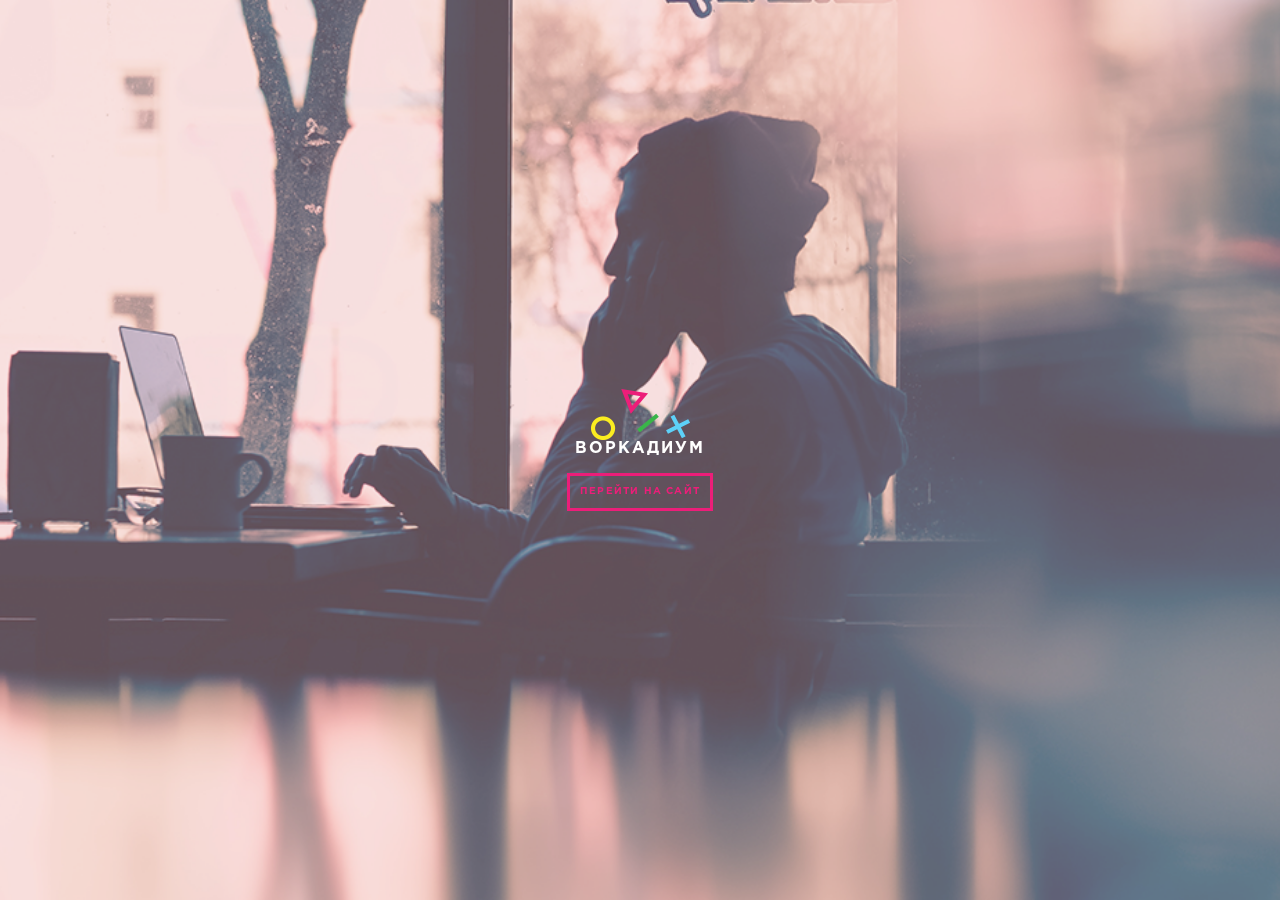
<file: index.html>
<!DOCTYPE html>
<html lang="en">

<head>
  <meta charset="utf-8">
  <meta name="description" content="Интро">
  <meta name="viewport" content="width=1100, initial-scale=1.0">
  <link href="style.css" rel="stylesheet">
  <title>Intro</title>
</head>

<body>
  <div class="wrapper wrapper-fixed">
    <div class="wrapper__content">
      <div class="intro">
        <div class="intro__main">
          <div class="intro__animation">
            <img src="images/logo-fig.png" class="intro__logo" alt="Лого">
            <p class="intro__text">Воркадиум</p>
            <a href="main.html" class="intro__link">
              Перейти на сайт
            </a>
          </div>
        </div>
      </div>
    </div>
  </div>
</body>

</html>
</file>
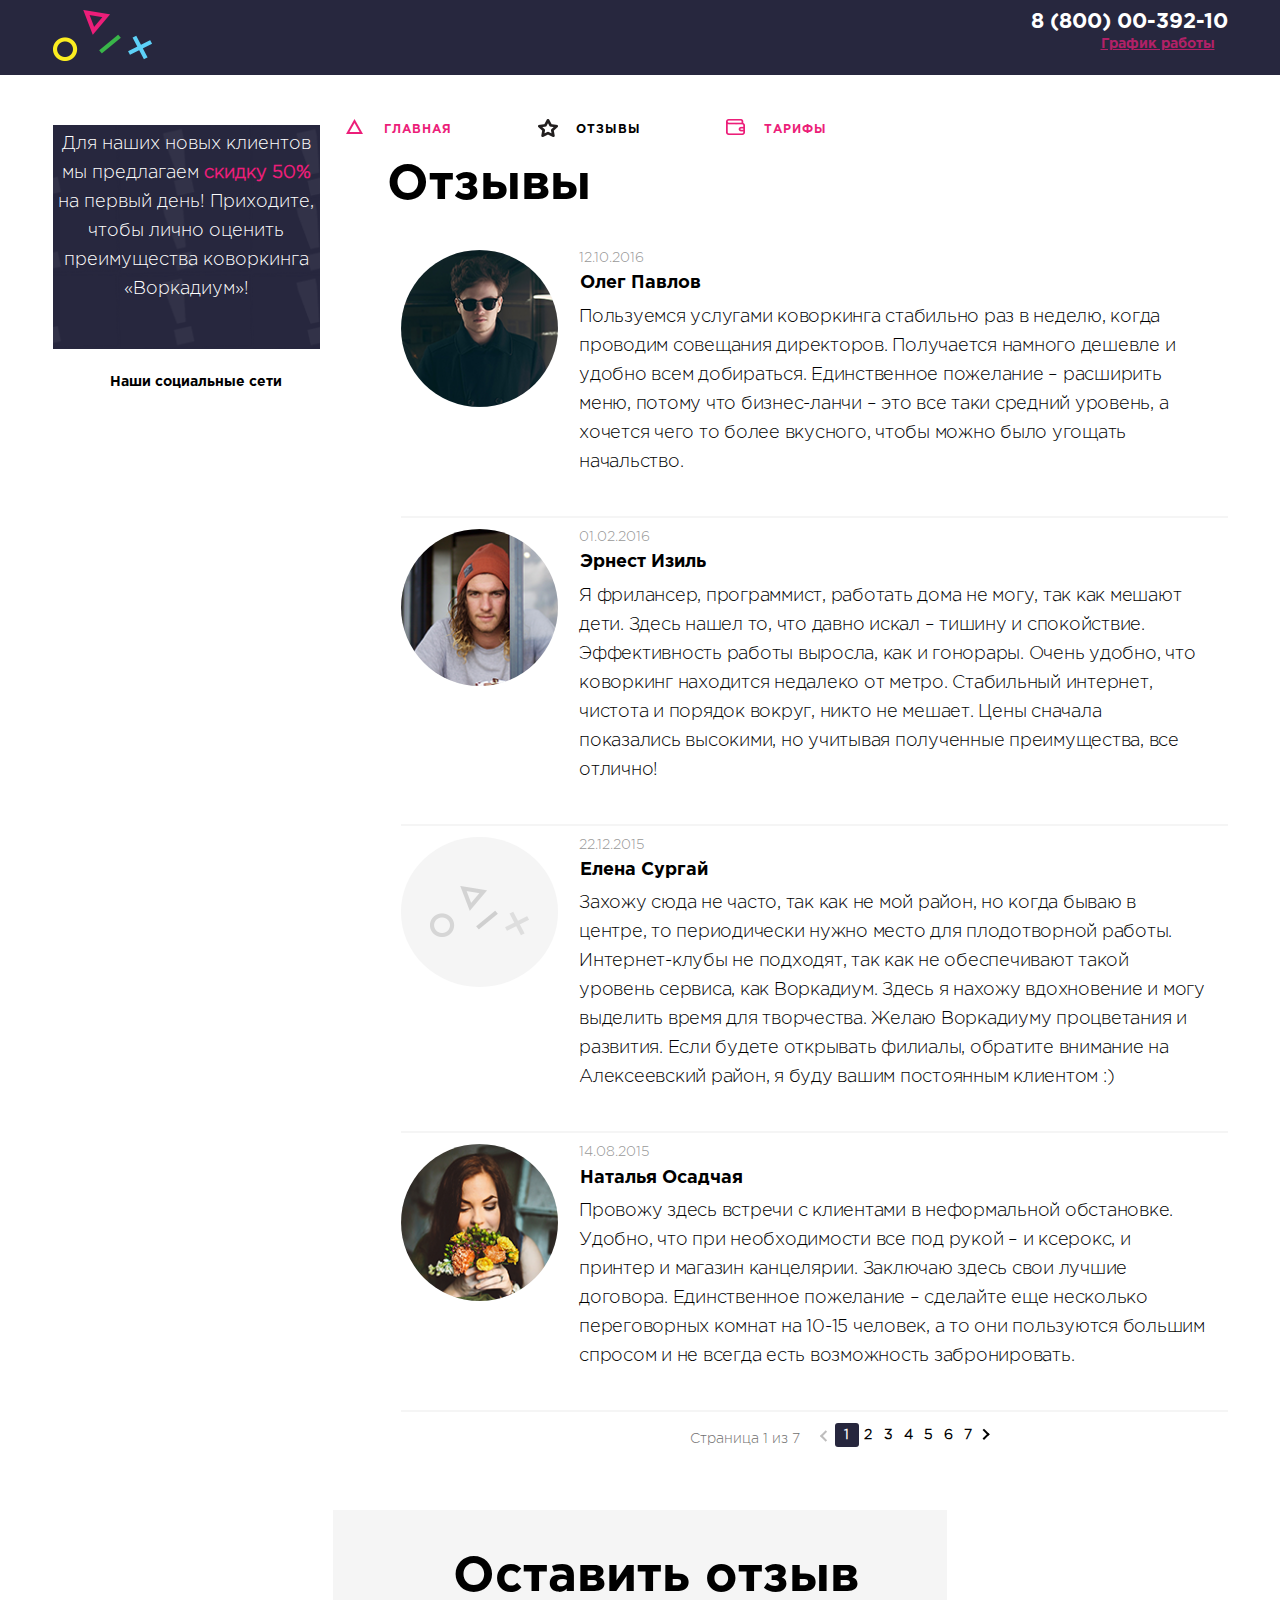
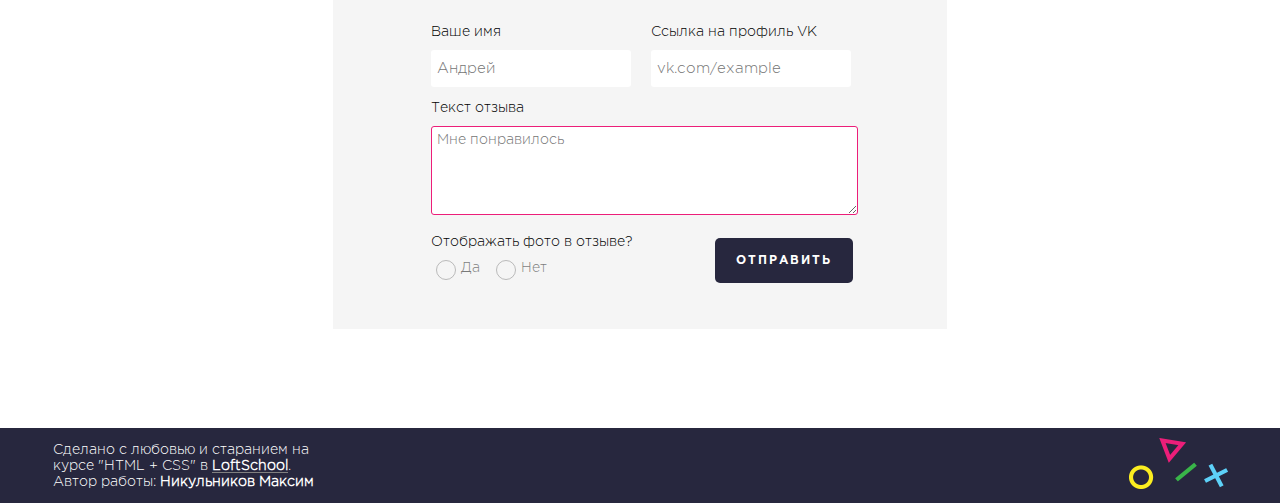
<file: comments.html>
<!DOCTYPE html>
<html lang="ru">

<head>
  <meta charset="utf-8">
  <meta name="description" content="Комментарии">
  <meta name="viewport" content="width=1100, initial-scale=1.0">
  <link href="style.css" rel="stylesheet">
  <link rel="shortcut icon" href="images/favicon.ico" type="image/x-icon">
  <title>Coworking - Comments</title>
</head>

<body>
  <div class="wrapper">
    <div class="wrapper__content">
      <header class="header header--movedown">
        <div class="container container--flex">
          <a href="main.html" class="logo header__logo">
            <img src="images/logo-fig.png" class="logo__img" alt="Лого">
          </a>
          <address class="contacts">
            <a href="tel:+88000039210" class="contacts__tel">8 (800) 00-392-10</a>
            <div class="contacts__dropdown">
              <a class="contacts__link">График работы</a>
              <div class="contacts__menu">
                <ul class="contacts__list">
                  <div class="triangle"></div>
                  <li class="contacts__item contacts__item--pink">пн-вс: 09:00-20:00</li>
                  <li class="contacts__item">обед: 14:00-14:30</li>
                </ul>
              </div>
            </div>
          </address>
        </div>
      </header>
      <div class="maincontent">
        <div class="container container--flex">
          <aside class="sidebar">
            <div class="sale">
                    <div class="sale__banner">
                      Для наших новых клиентов мы предлагаем <span class="sale__banner-decription-price">скидку 50%</span> на
                      первый день! Приходите, чтобы лично оценить
                      преимущества коворкинга «Воркадиум»!
                    </div>
            </div>
            <div class="socials">
              <h5 class="socials__text">Наши социальные сети</h5>
              <ul class="socials__list">
                <li class="socials__item">
                  <a href="#" class="socials__link socials__link--vk">   
                  </a>
                </li>
                <li class="socials__item">
                  <a href="#" class="socials__link socials__link--fb">        
                  </a>
                </li>
                <li class="socials__item">
                  <a href="#" class="socials__link socials__link--ggl">
                  </a>
                </li>
                <li class="socials__item">
                  <a href="#" class="socials__link socials__link--tw">
                  </a>
                </li>
                <li class="socials__item">
                  <a href="#" class="socials__link socials__link--ml">
                  </a>
                </li>
              </ul>
            </div>

          </aside>

          <main class="main">
            <nav class="menu">
              <ul class="menu__list menu__list--horizontal">
                <li class="menu__item">
                  <a href="main.html" class="menu__link menu__link--main">
                    <p class="menu__text">ГЛАВНАЯ</p>
                  </a>
                </li>
                <li class="menu__item">
                  <a class="menu__link menu__link--feed menu__link--feed-black active">
                    <p class="menu__text menu__text-active">ОТЗЫВЫ</p>
                  </a>
                </li>
                <li class="menu__item">
                  <a href="prices.html" class="menu__link menu__link--wallet">
                    <p class="menu__text">ТАРИФЫ</p>
                  </a>
                </li>
              </ul>
            </nav>
            <section class="content comments">
              <h1 class="title comments__title">Отзывы</h1>
              <ul class="content__list">
                <li class="content__item">
                  <div class="content__avatar">
                    <img src="images/oleg-pavlov.png" class="content__img" alt="Чёрная дыра">
                  </div>
                  <div class="content__desc">
                    <div class="date">12.10.2016</div>
                    <h3 class="content__desc-title">Олег Павлов</h3>
                    <p class="content__description">
                      Пользуемся услугами коворкинга стабильно раз в неделю, когда проводим совещания директоров.
                      Получается
                      намного дешевле и удобно всем добираться. Единственное пожелание – расширить меню, потому что
                      бизнес-ланчи – это все таки средний уровень, а хочется чего то более вкусного, чтобы можно было
                      угощать начальство.
                    </p>
                  </div>
                </li>
                <li class="content__item">
                  <div class="content__avatar">
                    <img src="images/ernest-izil.png" class="content__img" alt="Получай призы">
                  </div>
                  <div class="content__desc">
                    <div class="date">01.02.2016</div>
                    <h3 class="content__desc-title">Эрнест Изиль</h3>
                    <p class="content__description">
                      Я фрилансер, программист, работать дома не могу, так как мешают дети. Здесь нашел то, что давно
                      искал
                      – тишину и спокойствие. Эффективность работы выросла, как и гонорары. Очень удобно, что коворкинг
                      находится недалеко от метро. Стабильный интернет, чистота и порядок вокруг, никто не мешает. Цены
                      сначала показались высокими, но учитывая полученные преимущества, все отлично!
                    </p>
                  </div>
                </li>
                <li class="content__item">
                  <div class="content__avatar">

                  </div>
                  <div class="content__desc">
                    <div class="date">22.12.2015</div>
                    <h3 class="content__desc-title">Елена Сургай</h3>
                    <p class="content__description">
                      Захожу сюда не часто, так как не мой район, но когда бываю в центре, то периодически нужно место
                      для
                      плодотворной работы. Интернет-клубы не подходят, так как не обеспечивают такой уровень сервиса,
                      как
                      Воркадиум. Здесь я нахожу вдохновение и могу выделить время для творчества. Желаю Воркадиуму
                      процветания и развития. Если будете открывать филиалы, обратите внимание на Алексеевский район, я
                      буду
                      вашим постоянным клиентом :)
                    </p>
                  </div>
                </li>
                <li class="content__item">
                  <div class="content__avatar">
                    <img src="images/natalia-osad.png" class="content__img" alt="Получай призы">
                  </div>
                  <div class="content__desc">
                    <div class="date">14.08.2015</div>
                    <h3 class="content__desc-title">Наталья Осадчая</h3>
                    <p class="content__description">
                      Провожу здесь встречи с клиентами в неформальной обстановке. Удобно, что при необходимости все под
                      рукой – и ксерокс, и принтер и магазин канцелярии. Заключаю здесь свои лучшие договора.
                      Единственное
                      пожелание – сделайте еще несколько переговорных комнат на 10-15 человек, а то они пользуются
                      большим
                      спросом и не всегда есть возможность забронировать.
                    </p>
                  </div>
                </li>
              </ul>
              <div class="pagination">
                <div class="pagination__display">Страница 1 из 7</div>
                <div class="pagination__controlls">
                  <ul class="pagination__list">
                    <li class="pagination__item">
                      <a class="pagination__link">
                        <div class="pagination__prev"></div>
                      </a>
                    </li>
                    <li class="pagination__item pagination__item--active">
                      <a class="pagination__link pagination__link--active">1</a>
                    </li>
                    <li class="pagination__item">
                      <a href="#" class="pagination__link">2</a>
                    </li>
                    <li class="pagination__item">
                      <a href="#" class="pagination__link">3</a>
                    </li>
                    <li class="pagination__item">
                      <a href="#" class="pagination__link">4</a>
                    </li>
                    <li class="pagination__item">
                      <a href="#" class="pagination__link">5</a>
                    </li>
                    <li class="pagination__item">
                      <a href="#" class="pagination__link">6</a>
                    </li>
                    <li class="pagination__item">
                      <a href="#" class="pagination__link">7</a>
                    </li>
                    <li class="pagination__item">
                      <a href="#" class="pagination__link">
                        <div class="pagination__next"></div>
                      </a>
                    </li>
                  </ul>
                </div>
              </div>
            </section>
          </main>
        </div>

        <section class="feedback">
          <h2 class="title feedback__title">Оставить отзыв</h2>
          <form class="form">
            <div class="feedback__row">
              <div class="feedback__block">
                <label for="user-field-id" class="feedback__subtext">Ваше имя</label>
                <input id="user-field-id" type="text" name="username" class="feedback__form" placeholder="Андрей">
              </div>
              <div class="feedback__block">
                <label for="vk-profile" class="feedback__subtext">Ссылка на профиль VK</label>
                <input id="vk-profile" type="text" name="vk-profile" class="feedback__form" placeholder="vk.com/example">
              </div>
            </div>
            <div class="feedback__textarea">
              <label for="feedback-textarea" class="feedback__subtext">Текст отзыва</label>
              <textarea id="feedback-textarea" type="text" name="feedback-textarea" class="feedback__textarea-form"
                placeholder="Мне понравилось" rows="5" cols="56"></textarea>
            </div>
            <div class="radio__field">
              <div class="radio__area">
                  <p class="radio__area-text">Отображать фото в отзыве?</p>
                  <div class="radio__answers">
                    <label class="form__label">
                      <input type="radio" name="radio" class="form__radio" >
                      <span class="form__custom"></span>
                      <span class="form__text">Да</span>
                    </label>
                    <label class="form__label">
                      <input type="radio" name="radio" class="form__radio">
                      <span class="form__custom"></span>
                      <span class="form__text">Нет</span>
                    </label>
                  </div>
              </div>
              <div class="button-field">
                <input class="button-form" type="submit" value="ОТПРАВИТЬ">
              </div>
            </div>
          </form>

        </section>
      </div>
    </div>

    <footer class="footer">
      <div class="container container--flex">
        <div class="footer__author">
          <p class="footer__author-text">Сделано с любовью и старанием на курсе "HTML + CSS" в <a
              href="https://loftschool.com/" class="footer__author-link schoollink">LoftSchool</a>.<br>Автор работы: <a
              href="https://github.com/maxnhub" class="footer__author-link">Никульников Максим
            </a>
          </p>
        </div>
        <a href="main.html" class="logo">
          <img src="images/logo-fig.png" class="logo__img" alt="Лого">
        </a>
      </div>
    </footer>

  </div>
</body>

</html>
</file>
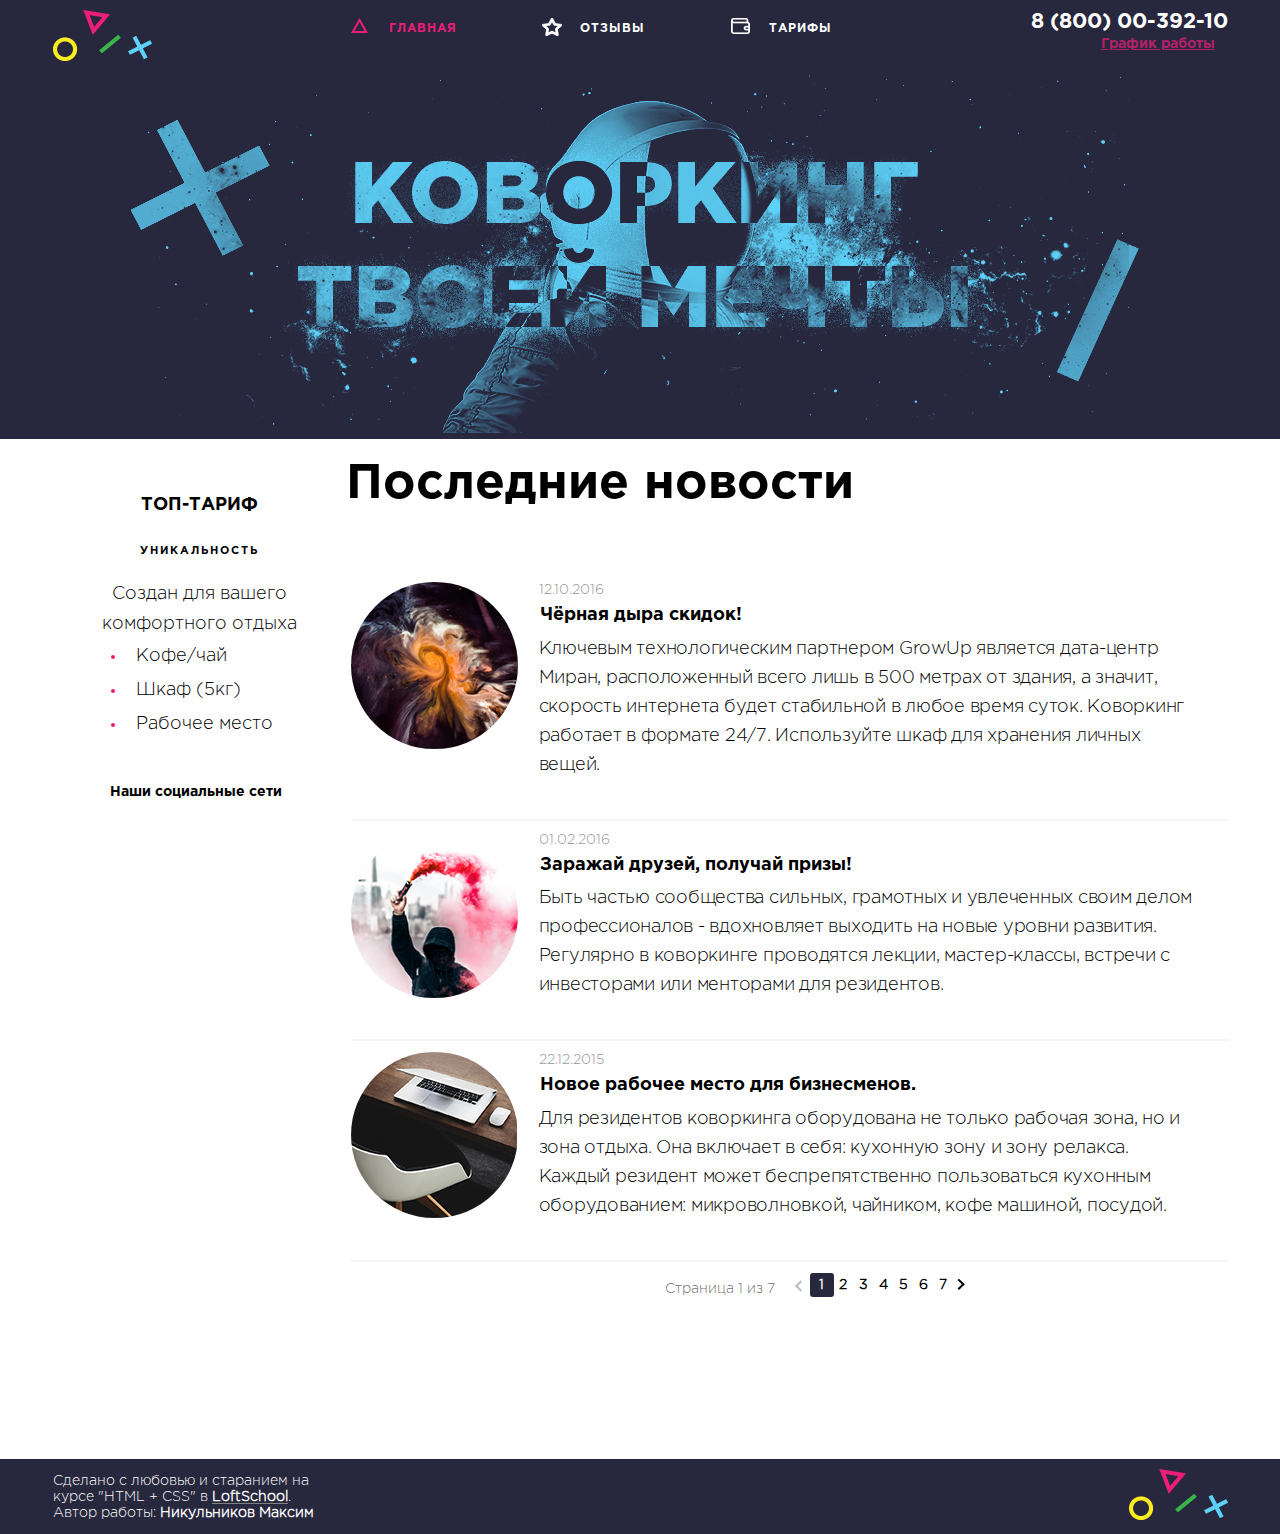
<file: main.html>
<!DOCTYPE html>
<html lang="ru">

<head>
  <meta charset="utf-8">
  <meta name="description" content="Первая страница">
  <meta name="viewport" content="width=1100, initial-scale=1.0">
  <link href="style.css" rel="stylesheet">
  <link rel="shortcut icon" href="images/favicon.ico" type="image/x-icon">
  <title>Coworking - Main</title>
</head>

<body>
  <div class="wrapper">
    <div class="wrapper__content">
      <header class="header">
        <div class="container container--flex">
          <a class="logo">
            <img src="images/logo-fig.png" class="logo__img" alt="Лого">
          </a>
          <nav class="menu">
              <ul class="menu__list menu__list--horizontal">
                <li class="menu__item">
                  <a class="menu__link menu__link--white menu__link--main active--pink">
                    ГЛАВНАЯ
                  </a>
                </li>
                <li class="menu__item">
                  <a href="comments.html" class="menu__link menu__link--white menu__link--feed">
                    ОТЗЫВЫ
                  </a>
                </li>
                <li class="menu__item">
                  <a href="prices.html" class="menu__link menu__link--white menu__link--wallet">
                  ТАРИФЫ
                </a>
                </li>
              </ul>
          </nav>
          <address class="contacts">
              <a href="tel:+88000039210" class="contacts__tel">8 (800) 00-392-10</a>
              <div class="contacts__dropdown">
                <a class="contacts__link">График работы</a>
                <div class="contacts__menu">
                  <ul class="contacts__list">
                    <div class="triangle"></div>
                    <li class="contacts__item contacts__item--pink">пн-вс: 09:00-20:00</li>
                    <li class="contacts__item">обед: 14:00-14:30</li>
                  </ul>
                </div>
              </div>
          </address>
        </div>

      </header>
      <div class="banner">
        <img src="images/banner.png" class="banner__img" alt="Фон">
      </div>
      <div class="maincontent">
        <div class="container container--flex">
          <aside class="sidebar">
              <div class="feature">
                <div class="aside__title">
                  Топ-тариф
                </div>
                <h4 class="feature__name">УНИКАЛЬНОСТЬ</h4>
                <p class="feature__text">Создан для вашего комфортного отдыха</p>
                  <ul class="feature__description">
                    <li class="feature__item">
                      <span>Кофе/чай</span>
                    </li>
                    <li class="feature__item">
                      <span>Шкаф (5кг)</span>
                    </li>
                    <li class="feature__item">
                      <span>Рабочее место</span>
                    </li>
                  </ul>
              </div>
              <div class="socials">
                <h5 class="socials__text">Наши социальные сети</h5>
                <ul class="socials__list">
                  <li class="socials__item">
                    <a href="#" class="socials__link socials__link--vk">   
                    </a>
                  </li>
                  <li class="socials__item">
                    <a href="#" class="socials__link socials__link--fb">        
                    </a>
                  </li>
                  <li class="socials__item">
                    <a href="#" class="socials__link socials__link--ggl">
                    </a>
                  </li>
                  <li class="socials__item">
                    <a href="#" class="socials__link socials__link--tw">
                    </a>
                  </li>
                  <li class="socials__item">
                    <a href="#" class="socials__link socials__link--ml">
                    </a>
                  </li>
                </ul>
              </div>
          </aside>
          <main class="main">
            <section class="content content--news">
              <h1 class="title news__title">Последние новости</h1>
              <ul class="content__list">
                <li class="content__item">
                  <div class="content__avatar">
                    <img src="images/blackhole.png" class="content__img content__img--h175" alt="Чёрная дыра">
                  </div>         
                  <div class="content__desc">
                    <div class="date">12.10.2016</div>
                    <h3 class="content__desc-title">Чёрная дыра скидок!</h3>
                    <p class="content__description">
                      Ключевым технологическим партнером GrowUp является дата-центр Миран, расположенный всего
                      лишь в 500 метрах от здания, а значит, скорость интернета будет стабильной в любое время
                      суток. Коворкинг работает в формате 24/7. Используйте шкаф для хранения личных вещей.
                    </p>
                  </div>
                </li>
                <li class="content__item">
                  <div class="content__avatar">
                      <img src="images/pinkfire.png" class="content__img" alt="Получай призы">
                  </div>                
                  <div class="content__desc">
                    <div class="date">01.02.2016</div>
                    <h3 class="content__desc-title">Заражай друзей, получай призы!</h3>
                    <p class="content__description">
                      Быть частью сообщества сильных, грамотных и увлеченных своим делом профессионалов -
                      вдохновляет выходить на новые уровни развития. Регулярно в коворкинге проводятся лекции,
                      мастер-классы, встречи с инвесторами или менторами для резидентов.
                    </p>
                  </div>
                </li>
                <li class="content__item">
                  <div class="content__avatar">
                  <img src="images/workplace.png" class="content__img" alt="Новое рабочее место">
                  </div>
                  <div class="content__desc">
                    <div class="date">22.12.2015</div>
                    <h3 class="content__desc-title">Новое рабочее место для бизнесменов.</h3>
                    <p class="content__description">
                      Для резидентов коворкинга оборудована не только рабочая зона, но и зона отдыха. Она включает в
                      себя: кухонную зону и зону релакса. Каждый резидент может беспрепятственно пользоваться кухонным
                      оборудованием: микроволновкой, чайником, кофе машиной, посудой.
                    </p>
                  </div>
                </li>
              </ul>
            </section>
            <div class="pagination">
              <div class="pagination__display">Страница 1 из 7</div>
              <div class="pagination__controlls">
                <ul class="pagination__list">
                  <li class="pagination__item">
                    <a class="pagination__link">
                      <div class="pagination__prev"></div>
                    </a>
                  </li>
                  <li class="pagination__item pagination__item--active">
                    <a class="pagination__link pagination__link--active">1</a>
                  </li>
                  <li class="pagination__item">
                    <a href="#" class="pagination__link">2</a>
                  </li>
                  <li class="pagination__item">
                    <a href="#" class="pagination__link">3</a>
                  </li>
                  <li class="pagination__item">
                    <a href="#" class="pagination__link">4</a>
                  </li>
                  <li class="pagination__item">
                    <a href="#" class="pagination__link">5</a>
                  </li>
                  <li class="pagination__item">
                    <a href="#" class="pagination__link">6</a>
                  </li>
                  <li class="pagination__item">
                    <a href="#" class="pagination__link">7</a>
                  </li>
                  <li class="pagination__item">
                    <a href="#" class="pagination__link">
                      <div class="pagination__next"></div>
                    </a>
                  </li>
                </ul>
              </div>
            </div>
          </main>
        </div>
      </div>
    </div>
    <footer class="footer">
      <div class="container container--flex">
        <div class="footer__author">
          <p class="footer__author-text">Сделано с любовью и старанием на курсе "HTML + CSS" в <a
              href="https://loftschool.com/" class="footer__author-link schoollink">LoftSchool</a>.<br>Автор работы: <a
              href="https://github.com/maxnhub" class="footer__author-link">Никульников Максим
            </a>
          </p>
        </div>
        <a href="main.html" class="logo">
          <img src="images/logo-fig.png" class="logo__img" alt="Лого">
        </a>
        
      </div>
    </footer>
  </div>

</body>

</html>
</file>
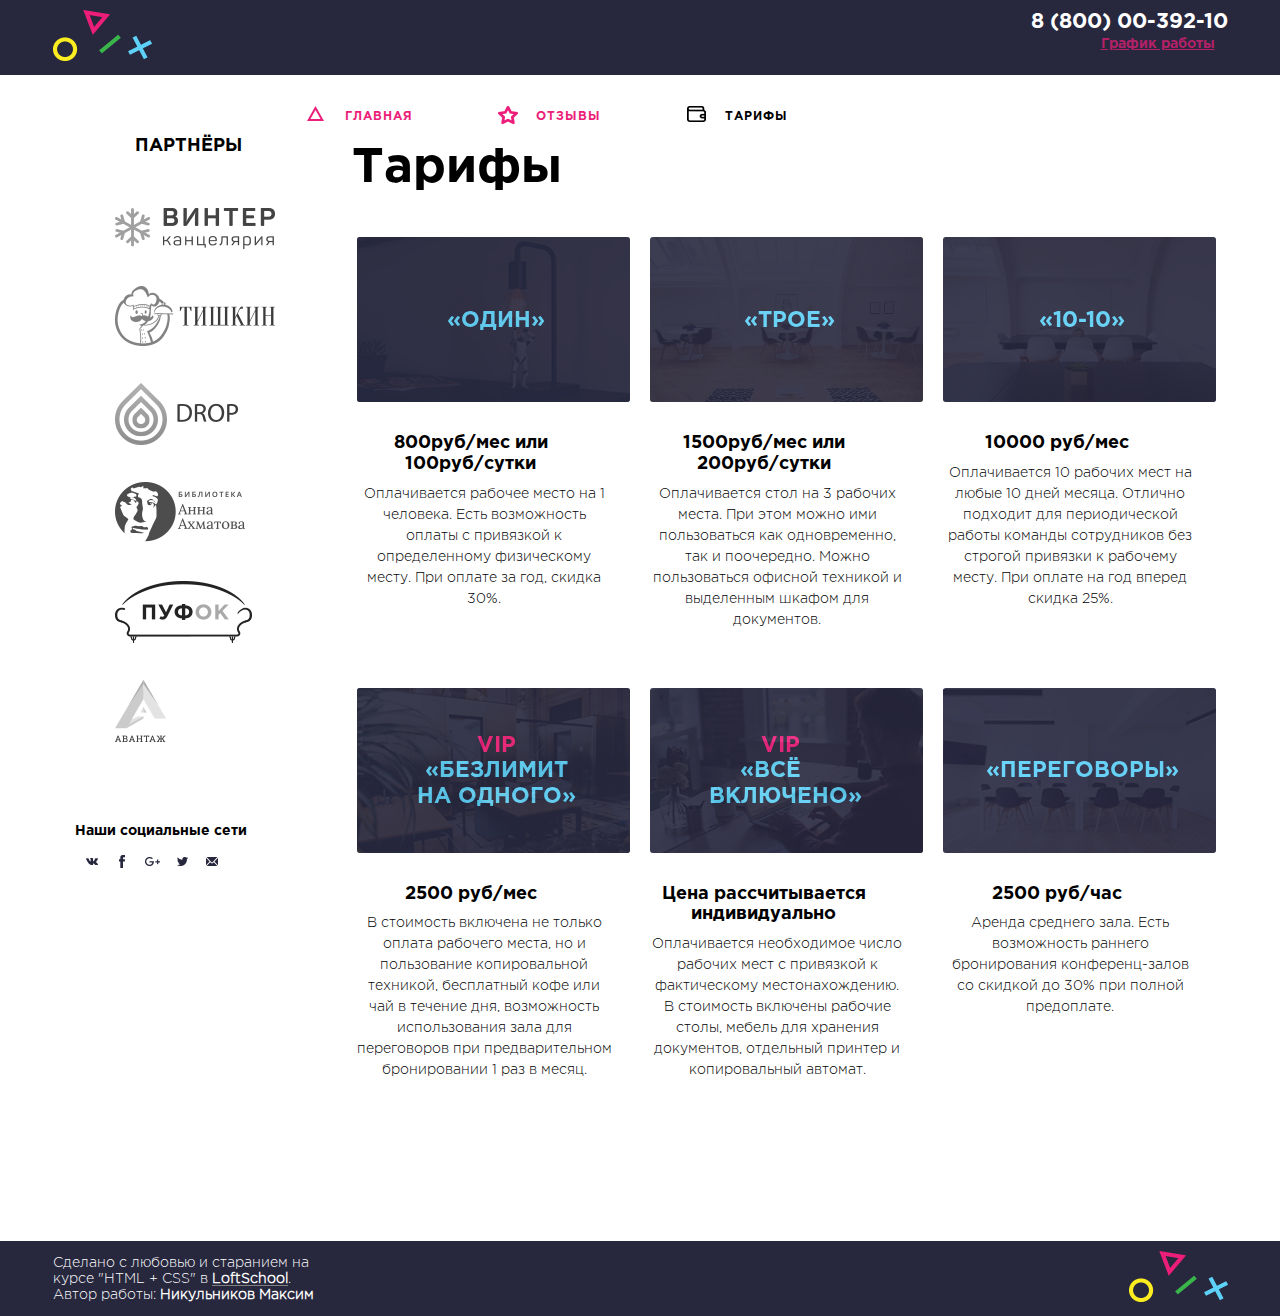
<file: prices.html>
<!DOCTYPE html>
<html lang="ru">

<head>
  <meta charset="utf-8">
  <meta name="description" content="Тарифы">
  <meta name="viewport" content="width=1100, initial-scale=1.0">
  <link href="style.css" rel="stylesheet">
  <link rel="shortcut icon" href="images/favicon.ico" type="image/x-icon">
  <title>Coworking__comments</title>
</head>

<body>
  <div class="wrapper">
    <div class="wrapper__content">
      <header class="header">
        <div class="container container--flex">
          <a href="main.html" class="logo header__logo">
            <img src="images/logo-fig.png" class="logo__img" alt="Лого">
          </a>
          <address class="contacts">
            <a href="tel:+88000039210" class="contacts__tel">8 (800) 00-392-10</a>
            <div class="contacts__dropdown">
              <a class="contacts__link">График работы</a>
              <div class="contacts__menu">
                <ul class="contacts__list">
                  <div class="triangle"></div>
                  <li class="contacts__item contacts__item--pink">пн-вс: 09:00-20:00</li>
                  <li class="contacts__item">обед: 14:00-14:30</li>
                </ul>
              </div>
            </div>
          </address>
        </div>
      </header>
      <div class="maincontent">
        <div class="container container--flex">
          <aside class="sidebar">
              <div class="partners">
                  <h3 class="aside__title aside__title--partners">Партнёры</h3>
                  <ul class="partners__field">
                    <li class="partners__item">
                      <a href="" class="partners__link">
                        <img src="images/vinter.png" alt="winter logo" class="partners__img">
                      </a>
                    </li>
                    <li class="partners__item">
                      <a href="" class="partners__link">
                        <img src="images/tishkin.png" alt="winter logo" class="partners__img">
                      </a>
                    </li>
                    <li class="partners__item">
                      <a href="" class="partners__link">
                        <img src="images/drop.png" alt="winter logo" class="partners__img">
                      </a>
                    </li>
                    <li class="partners__item">
                      <a href="" class="partners__link">
                        <img src="images/anna-ahmatova.png" alt="winter logo" class="partners__img">
                      </a>
                    </li>
                    <li class="partners__item">
                      <a href="" class="partners__link">
                        <img src="images/pufok.png" alt="winter logo" class="partners__img">
                        </a>
                    </li>
                    <li class="partners__item">
                      <a href="" class="partners__link">
                        <img src="images/avantazh.png" alt="winter logo" class="partners__img">
                      </a>
                    </li>
                  </ul>
                </div>
                <div class="socials">
                  <h5 class="socials__text">Наши социальные сети</h5>
                  <ul class="socials__list">
                    <li class="socials__item">
                      <a href="#" class="socials__link">
                        <div class="socials__img socials__img--vk"></div>
                      </a>
                    </li>
                    <li class="socials__item">
                      <a href="#" class="socials__link">
                        <div class="socials__img socials__img--fb"></div>
                      </a>
                    </li>
                    <li class="socials__item">
                      <a href="#" class="socials__link">
                        <div class="socials__img socials__img--ggl"></div>
                      </a>
                    </li>
                    <li class="socials__item">
                      <a href="#" class="socials__link">
                        <div class="socials__img socials__img--tw"></div>
                      </a>
                    </li>
                    <li class="socials__item">
                      <a href="#" class="socials__link">
                        <div class="socials__img socials__img--ml"></div>
                      </a>
                    </li>
                  </ul>
                </div>
          </aside>
          <main class="main main--move-right">
              <nav class="menu menu--move-right">
                  <ul class="menu__list menu__list--horizontal">
                    <li class="menu__item">
                      <a href="main.html" class="menu__link menu__link--main">
                        <p class="menu__text">ГЛАВНАЯ</p></a>
                    </li>
                    <li class="menu__item">
                      <a href="comments.html" class="menu__link menu__link--feed">
                        <p class="menu__text">ОТЗЫВЫ</p></a>
                    </li>
                    <li class="menu__item">
                      <a class="menu__link menu__link--wallet menu__link-wallet-black active">
                        <p class="menu__text menu__text-active">ТАРИФЫ</p></a>
                    </li>
                  </ul>
                </nav>
            <section class="content prices">
                <h1 class="title prices__title">Тарифы</h1>
                <div class="prices__field">
                  <ul class="prices__list">
                    <li class="prices__item">
                      <div class="prices__visual">
                        <img src="images/prices1.png" class="prices__pic">
                      </div>
                      <div class="prices__visual-purple">
                        <h4 class="prices__visual-title">&#171;ОДИН&#187;</h4>
                      </div>
                      <div class="prices__item-text">
                        <h3 class="prices__description">800руб/мес или 100руб/сутки</h3>
                        <p class="prices__description-text">Оплачивается рабочее место на 1 человека. Есть
                          возможность
                          оплаты
                          с привязкой к определенному физическому месту. При оплате за год, скидка 30%.</p>
                      </div>
                    </li>
                    <li class="prices__item">
                      <div class="prices__visual">
                        <img src="images/prices2.png" class="prices__pic">
                      </div>
                      <div class="prices__visual-purple">
                        <h4 class="prices__visual-title">&#171;ТРОЕ&#187;</h4>
                      </div>
                      <div class="prices__item-text">
                        <h3 class="prices__description">1500руб/мес или 200руб/сутки</h3>
                        <p class="prices__description-text">Оплачивается стол на 3 рабочих места. При этом можно ими
                          пользоваться как одновременно, так и поочередно. Можно пользоваться офисной техникой и
                          выделенным
                          шкафом для документов.</p>
                      </div>
                    </li>
                    <li class="prices__item">
                      <div class="prices__visual">
                        <img src="images/prices3.png" class="prices__pic">
                      </div>
                      <div class="prices__visual-purple">
                        <h4 class="prices__visual-title">&#171;10-10&#187;</h4>
                      </div>
                      <div class="prices__item-text">
                        <h3 class="prices__description">10000 руб/мес</h3>
                        <p class="prices__description-text">Оплачивается 10 рабочих мест на любые 10 дней месяца.
                          Отлично
                          подходит для периодической работы команды сотрудников без строгой привязки к рабочему месту. При
                          оплате на год вперед скидка 25%.</p>
                      </div>
                    </li>
                    <li class="prices__item">
                      <div class="prices__visual">
                        <img src="images/prices4.png" class="prices__pic">
                      </div>
                      <div class="prices__visual-purple">
                        <h4 class="prices__visual-title prices__visual-title--center"><span class="prices__visual-title-pink">VIP
                          </span>&#171;БЕЗЛИМИТ НА ОДНОГО&#187;</h4>
                      </div>
                      <div class="prices__item-text">
                        <h3 class="prices__description">2500 руб/мес</h3>
                        <p class="prices__description-text">В стоимость включена не только оплата рабочего места, но
                          и
                          пользование копировальной техникой, бесплатный кофе или чай в течение дня, возможность
                          использования зала для переговоров при предварительном бронировании 1 раз в месяц.</p>
                      </div>
                    </li>
                    <li class="prices__item">
                      <div class="prices__visual">
                        <img src="images/prices5.png" class="prices__pic">
                      </div>
                      <div class="prices__visual-purple">
                        <h4 class="prices__visual-title prices__visual-title--left"><span class="prices__visual-title-pink">VIP
                          </span>&#171;ВСЁ ВКЛЮЧЕНО&#187;</h4>
                      </div>
                      <div class="prices__item-text">
                        <h3 class="prices__description">Цена рассчитывается индивидуально</h3>
                        <p class="prices__description-text">Оплачивается необходимое число рабочих мест с привязкой
                          к
                          фактическому местонахождению. В стоимость включены рабочие столы, мебель для хранения
                          документов,
                          отдельный принтер и копировальный автомат.</p>
                      </div>
                    </li>
                    <li class="prices__item">
                      <div class="prices__visual">
                        <img src="images/prices6.png" class="prices__pic">
                      </div>
                      <div class="prices__visual-purple">
                        <h4 class="prices__visual-title">&#171;ПЕРЕГОВОРЫ&#187;</h4>
                      </div>
                      <div class="prices__item-text">
                        <h3 class="prices__description">2500 руб/час</h3>
                        <p class="prices__description-text">Аренда среднего зала. Есть возможность раннего
                          бронирования конференц-залов со скидкой до 30% при полной предоплате.</p>
                      </div>
                    </li>
                  </ul>
  
              </section>
            
          </main>
        </div>
      </div>
    </div>

    <footer class="footer">
      <div class="container container--flex">
        <div class="footer__author">
          <p class="footer__author-text">Сделано с любовью и старанием на курсе "HTML + CSS" в <a
              href="https://loftschool.com/" class="footer__author-link schoollink">LoftSchool</a>.<br>Автор работы: <a
              href="https://github.com/maxnhub" class="footer__author-link">Никульников Максим
            </a>
          </p>
        </div>
        <a href="main.html" class="logo">
          <img src="images/logo-fig.png" class="logo__img" alt="Лого">
        </a>
        
      </div>
    </footer>
  </div>
</body>

</html>

<!--            <div class="breadcrumbs">
              <ul class="breadcrumbs__list">
                <li class="breadcrumbs__item">
                  <a href="index.html" class="breadcrumbs__link">Главная</a>
      
                </li>
                <li class="breadcrumbs__item">
                  <a class="breadcrumbs__link breadcrumbs__link--unactive">Отзывы</a>
                </li>
              </ul>
            </div>
          -->
</file>
<file: style.css>
@import url('css/layout/fonts.css');
@import url('css/layout/normalize.css');
@import url('css/layout/base.css');
@import url('css/blocks/header.css');
@import url('css/blocks/contacts.css');
@import url('css/blocks/banner.css');
@import url('css/blocks/sidebar.css');
@import url('css/blocks/menu.css');
@import url('css/blocks/title.css');
@import url('css/blocks/feature.css');
@import url('css/blocks/content.css');
@import url('css/blocks/date.css');
@import url('css/blocks/pagination.css');
@import url('css/blocks/footer.css');
@import url('css/blocks/socials.css');
@import url('css/blocks/breadcrumbs.css');
@import url('css/blocks/sale.css');
@import url('css/blocks/feedback.css');
@import url('css/blocks/radio.css');
@import url('css/blocks/prices.css');
@import url('css/blocks/partners.css');
@import url('css/blocks/main.css');
@import url('css/blocks/maincontent.css');
@import url('css/blocks/intro.css');
</file>
